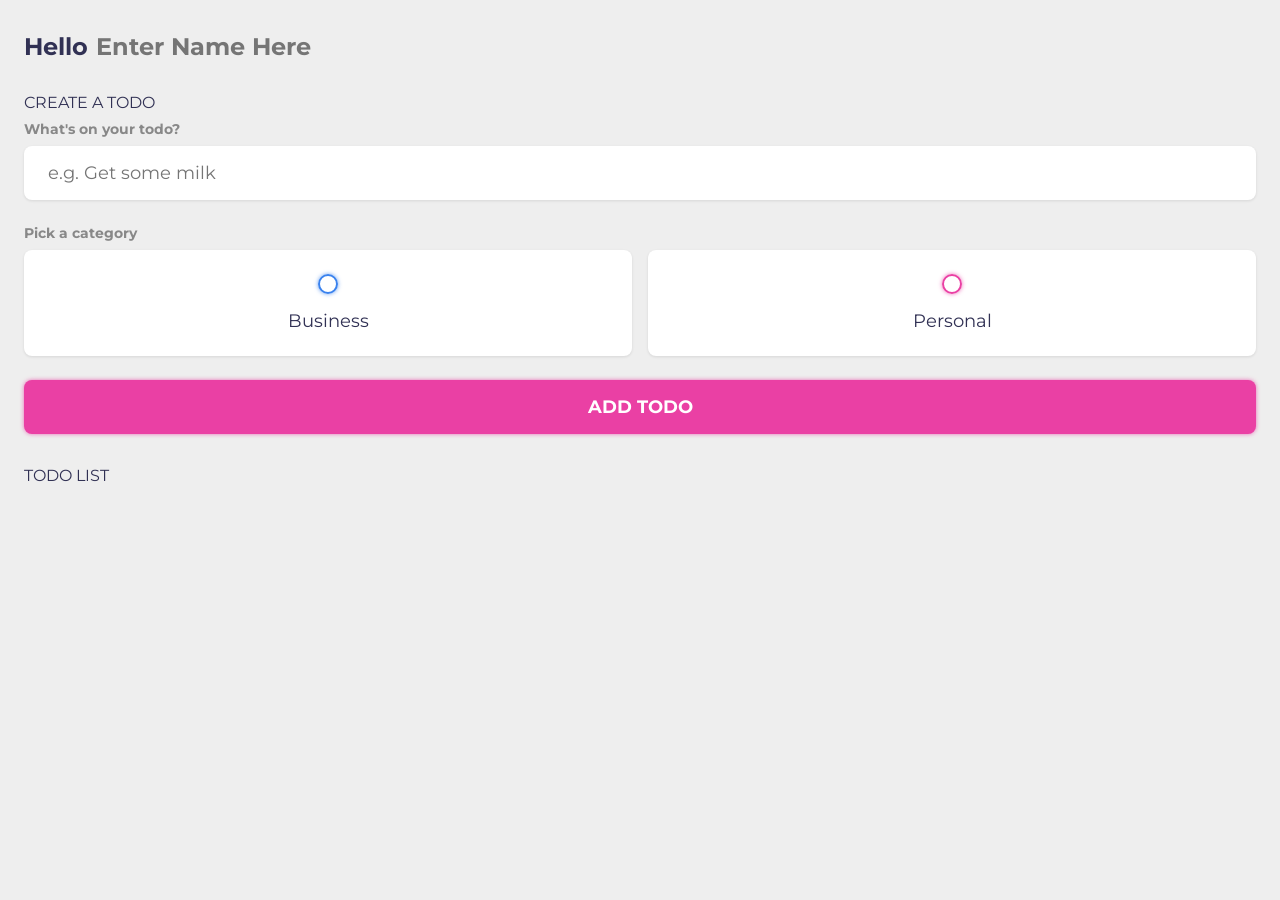
<file: index1.html>
<!DOCTYPE html>
<html lang="en">
<head>
	<meta charset="UTF-8" />
	<meta http-equiv="X-UA-Compatible" content="IE=edge" />
	<meta name="viewport" content="width=device-width, initial-scale=1.0" />
	<title>Todo List 2022 with LocalStorage</title>
	<!-- CSS Import -->
	<link rel="stylesheet" href="main.css" />
	<!-- End of CSS Import -->
	<!-- Fonts -->
	<link rel="preconnect" href="https://fonts.googleapis.com">
	<link rel="preconnect" href="https://fonts.gstatic.com" crossorigin>
	<link href="https://fonts.googleapis.com/css2?family=Fira+Sans:ital,wght@0,400;0,700;0,900;1,400&family=Montserrat:ital,wght@0,400;0,700;0,900;1,400&display=swap" rel="stylesheet">
	<!-- End of Fonts -->
</head>
<body>
	<!-- App Wrapper -->
	<main class="app">
		<!-- Greeting -->
		<section class="greeting">
			<h2 class="title">
				Hello <input type="text" id="name" placeholder="Enter Name Here" />
			</h2>
		</section>
		<!-- End of Greeting -->
		
		<!-- New Todo -->
		<section class="create-todo">
			<h3>CREATE A TODO</h3>
			<form id="new-todo-form">
				<h4>What's on your todo?</h4>
				<input 
					type="text" 
					placeholder="e.g. Get some milk"
					name="content"
					id="content" />
				
				<h4>Pick a category</h4>
				<div class="options">
					<label>
						<input type="radio" name="category" id="category1" value="business" /> 
						<span class="bubble business"></span>
						<div>Business</div>
					</label>
					<label>
						<input type="radio" name="category" id="category2" value="personal" />
						<span class="bubble personal"></span>
						<div>Personal</div>
					</label>
				</div>

				<input type="submit" value="Add todo" />
			</form>
		</section>
		<!-- End of New Todo -->

		<!-- Todo List -->
		<section class="todo-list">
			<h3>TODO LIST</h3>
			<div class="list" id="todo-list"></div>
		</section>
		<!-- End of Todo List -->

	</main>
	<!-- End of App Wrapper -->

	<!-- JS Import -->
	<script src="main.js"></script>
	<!-- End of JS Import -->
</body>
</html>
</file>
<file: main.css>
/* Variables */
:root {
	--primary: #EA40A4;
	--business: #3a82ee;
	--personal: var(--primary);
	--light: #EEE;
	--grey: #888;
	--dark: #313154;
	--danger: #ff5b57;

	--shadow: 0 1px 3px rgba(0, 0, 0, 0.1);

	--business-glow: 0px 0px 4px rgba(58, 130, 238, 0.75);
	--personal-glow: 0px 0px 4px rgba(234, 64, 164, 0.75);
}
/* End of Variables */

/* Resets */
* {
	margin: 0;
	padding: 0;
	box-sizing: border-box;
	font-family: 'montserrat', sans-serif;
}

input:not([type="radio"]):not([type="checkbox"]), button {
	appearance: none;
	border: none;
	outline: none;
	background: none;
	cursor: initial;
}
/* End of Resets */

body {
	background: var(--light);
	color: var(--dark);
}

section {
	margin-top: 2rem;
	margin-bottom: 2rem;
	padding-left: 1.5rem;
	padding-right: 1.5rem;
}

h3 {
	color: var(--dark);
	font-size: 1rem;
	font-weight: 400;
	margin-bottom: 0.5rem;
}

h4 {
	color: var(--grey);
	font-size: 0.875rem;
	font-weight: 700;
	margin-bottom: 0.5rem;
}

.greeting .title {
	display: flex;
}

.greeting .title input {
	margin-left: 0.5rem;
	flex: 1 1 0%;
	min-width: 0;
}

.greeting .title, 
.greeting .title input {
	color: var(--dark);
	font-size: 1.5rem;
	font-weight: 700;
}

.create-todo input[type="text"] {
	display: block;
	width: 100%;
	font-size: 1.125rem;
	padding: 1rem 1.5rem;
	color: var(--dark);
	background-color: #FFF;
	border-radius: 0.5rem;
	box-shadow: var(--shadow);
	margin-bottom: 1.5rem;
}

.create-todo .options {
	display: grid;
	grid-template-columns: repeat(2, 1fr);
	grid-gap: 1rem;
	margin-bottom: 1.5rem;
}

.create-todo .options label {
	display: flex;
	flex-direction: column;
	align-items: center;
	justify-content: center;
	background-color: #FFF;
	padding: 1.5rem;
	box-shadow: var(--shadow);
	border-radius: 0.5rem;
	cursor: pointer;
}

input[type="radio"],
input[type="checkbox"] {
	display: none;
}

.bubble {
	display: flex;
	align-items: center;
	justify-content: center;
	width: 20px;
	height: 20px;
	border-radius: 999px;
	border: 2px solid var(--business);
	box-shadow: var(--business-glow);
}

.bubble.personal {
	border-color: var(--personal);
	box-shadow: var(--personal-glow);
}

.bubble::after {
	content: '';
	display: block;
	opacity: 0;
	width: 0px;
	height: 0px;
	background-color: var(--business);
	box-shadow: var(--business-glow);
	border-radius: 999px;
	transition: 0.2s ease-in-out;
}

.bubble.personal::after {
	background-color: var(--personal);
	box-shadow: var(--personal-glow);
}

input:checked ~ .bubble::after {
	width: 10px;
	height: 10px;
	opacity: 1;
}

.create-todo .options label div {
	color: var(--dark);
	font-size: 1.125rem;
	margin-top: 1rem;
}

.create-todo input[type="submit"] {
	display: block;
	width: 100%;
	font-size: 1.125rem;
	padding: 1rem 1.5rem;
	color: #FFF;
	font-weight: 700;
	text-transform: uppercase;
	background-color: var(--primary);
	box-shadow: var(--personal-glow);
	border-radius: 0.5rem;
	cursor: pointer;
	transition: 0.2s ease-out;
}

.create-todo input[type="submit"]:hover {
	opacity: 0.75;
}

.todo-list .list {
	margin: 1rem 0;
}

.todo-list .todo-item {
	display: flex;
	align-items: center;
	background-color: #FFF;
	padding: 1rem;
	border-radius: 0.5rem;
	box-shadow: var(--shadow);
	margin-bottom: 1rem;
}

.todo-item label {
	display: block;
	margin-right: 1rem;
	cursor: pointer;
}

.todo-item .todo-content {
	flex: 1 1 0%;
}

.todo-item .todo-content input {
	color: var(--dark);
	font-size: 1.125rem;
}

.todo-item .actions {
	display: flex;
	align-items: center;
}

.todo-item .actions button {
	display: block;
	padding: 0.5rem;
	border-radius: 0.25rem;
	color: #FFF;
	cursor: pointer;
	transition: 0.2s ease-in-out;
}

.todo-item .actions button:hover {
	opacity: 0.75;
}

.todo-item .actions .edit {
	margin-right: 0.5rem;
	background-color: var(--primary);
}

.todo-item .actions .delete {
	background-color: var(--danger);
}

.todo-item.done .todo-content input {
	text-decoration: line-through;
	color: var(--grey);
}
</file>
